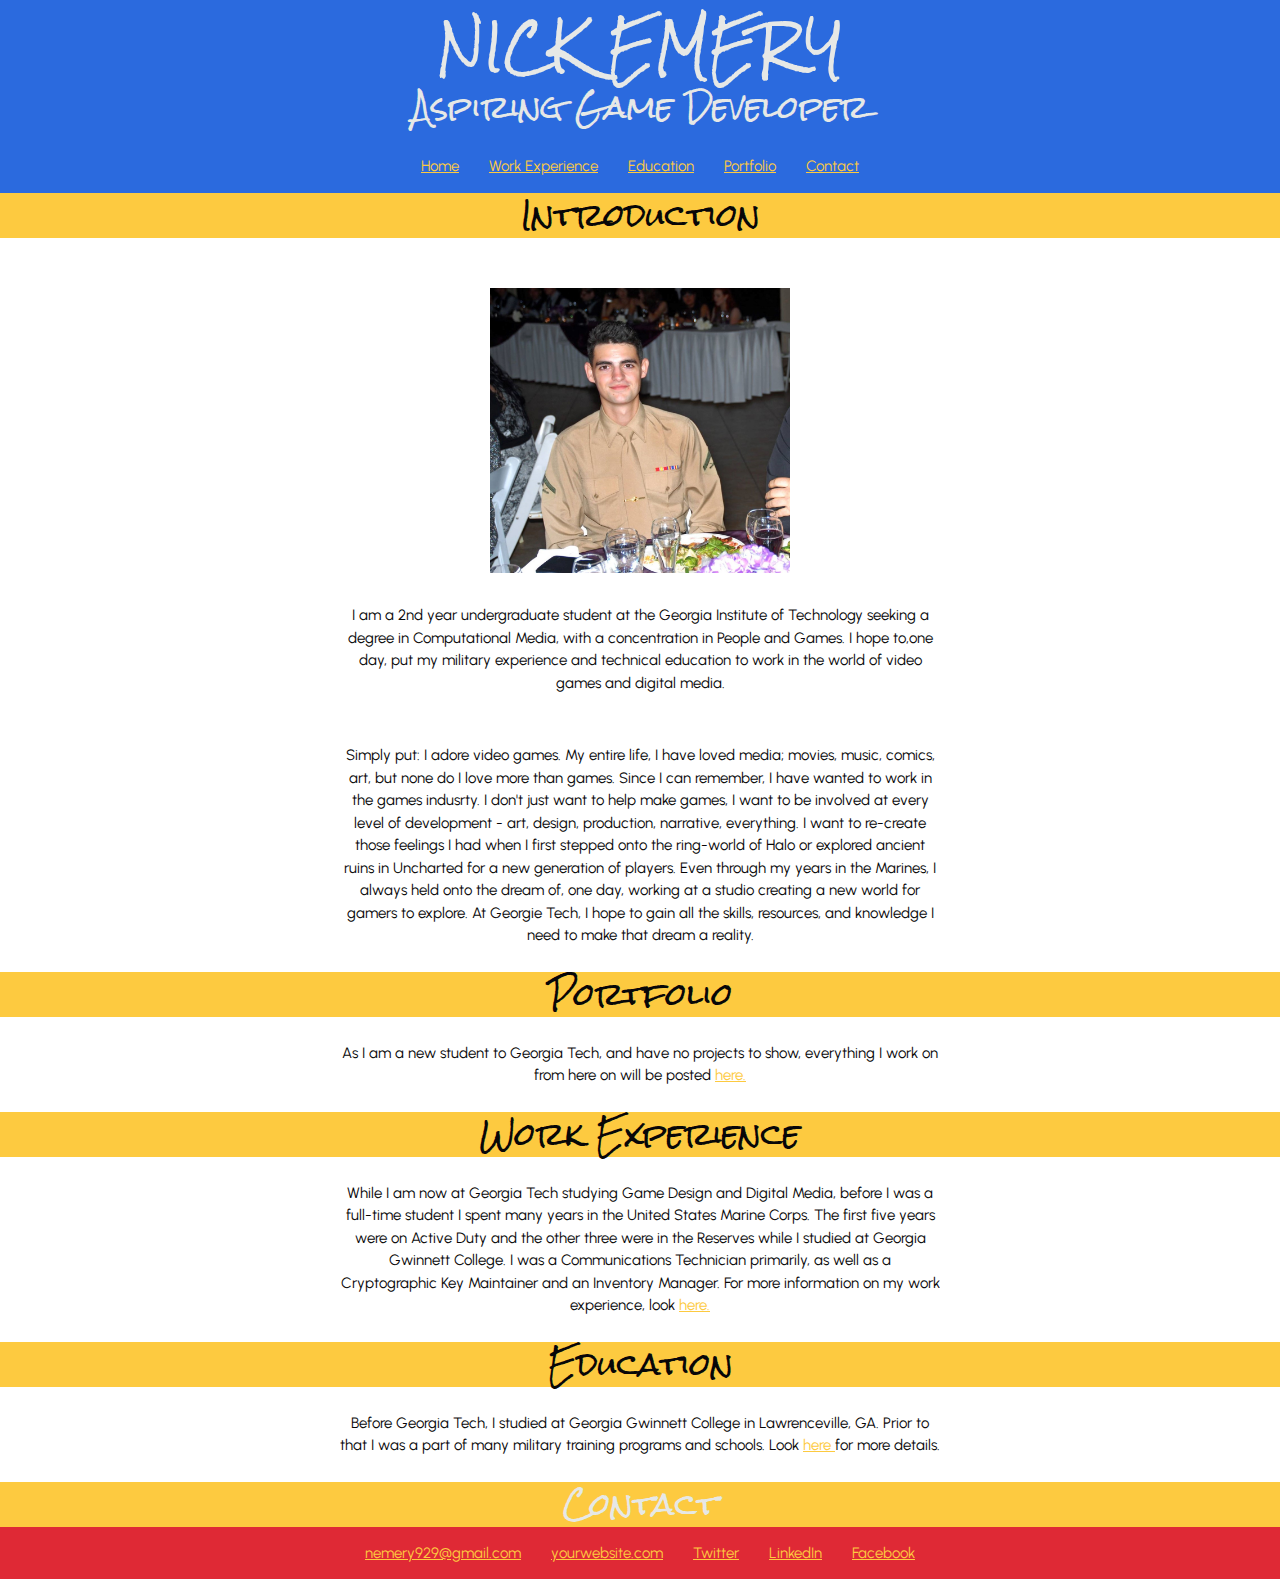
<file: index.html>
<!DOCTYPE html>
<html lang="en">
  <head>
    <meta charset="UTF-8">
    <meta name="viewport" content="width=device-width, initial-scale=1.0">
    <title>Nick Emery</title>
    <link href="https://fonts.googleapis.com/css2?family=Rock+Salt&family=Urbanist:wght@400;700&display=swap" rel="stylesheet">
    <link rel="stylesheet" href="css/styles.css">
  </head>

  <body>
    <main>
      <header>
        <div class="content-wrap">
          <h1>NICK EMERY</h1>
          <h2>Aspiring Game Developer</h2>
        </div>
        <nav role="navigation">
          <ul class="content-list content-wrap">
            <li><a href="index.html">Home</a></li>
            <li><a href="html/work.html">Work Experience</a></li>
            <li><a href="html/education.html">Education</a></li>
            <li><a href="html/portfolio.html">Portfolio</a></li>
            <li><a href="html/contact.html">Contact</a></li>
          </ul>
        </nav>
      </header>

      <h2 class="intro">Introduction</h2>
        <div class="project-item"></div>
          <img src="images/Profile Picture.jpg" alt="Nick Emery">
          <p class="project-item content-wrap">I am a 2nd year undergraduate student at the Georgia Institute of Technology seeking a degree in Computational Media, 
          with a concentration in People and Games. I hope to,one day, put my military experience and technical education to work in the 
          world of video games and digital media.</p>
          <p class="project-item content-wrap">Simply put: I adore video games. My entire life, I have loved media; movies, music, comics, art, 
          but none do I love more than games. Since I can remember, I have wanted to work in the games indusrty. 
          I don't just want to help make games, I want to be involved at every level of development - art, design, production, 
          narrative, everything. I want to re-create those feelings I had when I first stepped onto the ring-world of Halo 
          or explored ancient ruins in Uncharted for a new generation of players. Even through my years in the Marines, 
          I always held onto the dream of, one day, working at a studio creating a new world for gamers to explore.
          At Georgie Tech, I hope to gain all the skills, resources, and knowledge I need to make that dream a reality.
          </p>
        </div> 
      <h2 class="portfolio">Portfolio</h2>
        <p class="project-item content-wrap">As I am a new student to Georgia Tech, and have no projects to show, everything I work on from here on will be 
          posted <a href="html/portfolio.html">here.</a>
        </p>

      <h2 class="work">Work Experience</h2>
        <p class="project-item content-wrap">While I am now at Georgia Tech studying Game Design and Digital Media, 
          before I was a full-time student I spent many years in the United States Marine Corps. 
          The first five years were on Active Duty and the other three were in the Reserves 
          while I studied at Georgia Gwinnett College. I was a Communications Technician primarily, as well as a 
          Cryptographic Key Maintainer and an Inventory Manager. For more information on my work experience, 
          look <a href="html/work.html">here.</a>
        </p>

      <h2 class="education">Education</h2>
        <p class="project-item content-wrap"> Before Georgia Tech, I studied at Georgia Gwinnett College in 
          Lawrenceville, GA. Prior to that I was a part of many military training programs and schools. 
          Look <a href="html/education.html">here </a>for more details.
        </p>


      <footer>
        <h2 class="contact">Contact</h2>
        <ul class="content-list content-wrap">
         <li><a href="nemery929@gmail.com">nemery929@gmail.com</a></li>
          <li><a href="http://yourwebsite.com" target="_blank">yourwebsite.com</a></li>
          <li><a href="#" target="_blank">Twitter</a></li>
         <li><a href="#" target="_blank">LinkedIn</a></li>
          <li><a href="#" target="_blank">Facebook</a></li>
        </ul>
      </footer>
    </main>
  </body>
</html>
</file>
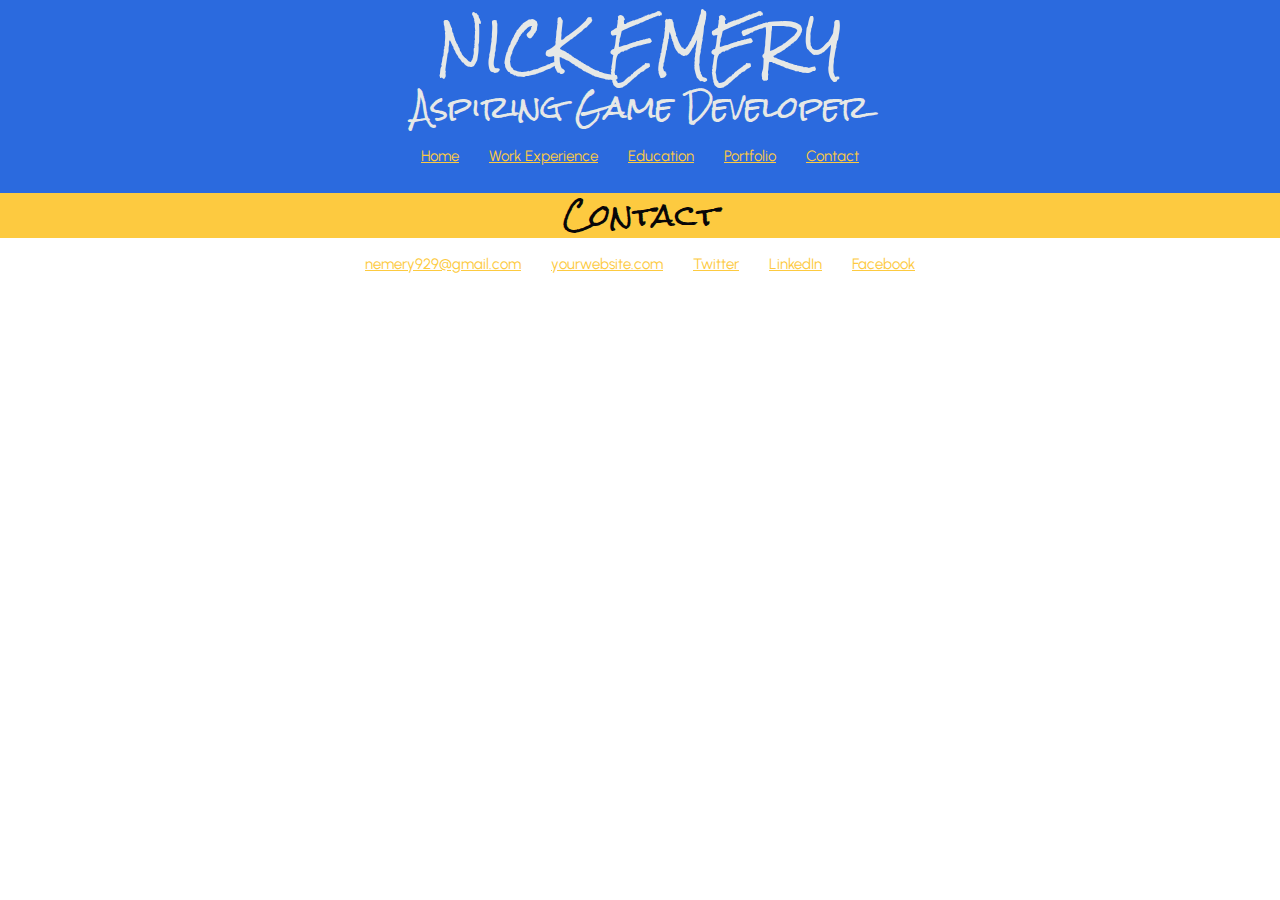
<file: html/contact.html>
<!DOCTYPE html>
<html lang="en">

<head>
    <meta charset="UTF-8">
    <meta http-equiv="X-UA-Compatible" content="IE=edge">
    <meta name="viewport" content="width=device-width, initial-scale=1.0">
    <title>Nick Emery - Contact</title>
    <link href="https://fonts.googleapis.com/css2?family=Rock+Salt&family=Urbanist:wght@400;700&display=swap" rel="stylesheet">
    <link rel="stylesheet" href="../css/styles.css">
</head>

<body>
  <main>
    <header>
      <div class="content-wrap">
        <h1>NICK EMERY</h1>
        <h2>Aspiring Game Developer</h2>
          <nav role="navigation">
            <ul class="content-list content-wrap">
              <li><a href="../index.html">Home</a></li>
              <li><a href="work.html">Work Experience</a></li>
              <li><a href="education.html">Education</a></li>
              <li><a href="portfolio.html">Portfolio</a></li>
              <li><a href="contact.html">Contact</a></li>
            </ul>
          </nav>
        </div>
      </header>

      <h2 class="contact">Contact</h2>
      <ul class="content-list content-wrap">
        <li><a href="nemery929@gmail.com">nemery929@gmail.com</a></li>
        <li><a href="http://yourwebsite.com" target="_blank">yourwebsite.com</a></li>
        <li><a href="#" target="_blank">Twitter</a></li>
        <li><a href="#" target="_blank">LinkedIn</a></li>
        <li><a href="#" target="_blank">Facebook</a></li>
      </ul>   
  </main>
</body>
</html>
</file>
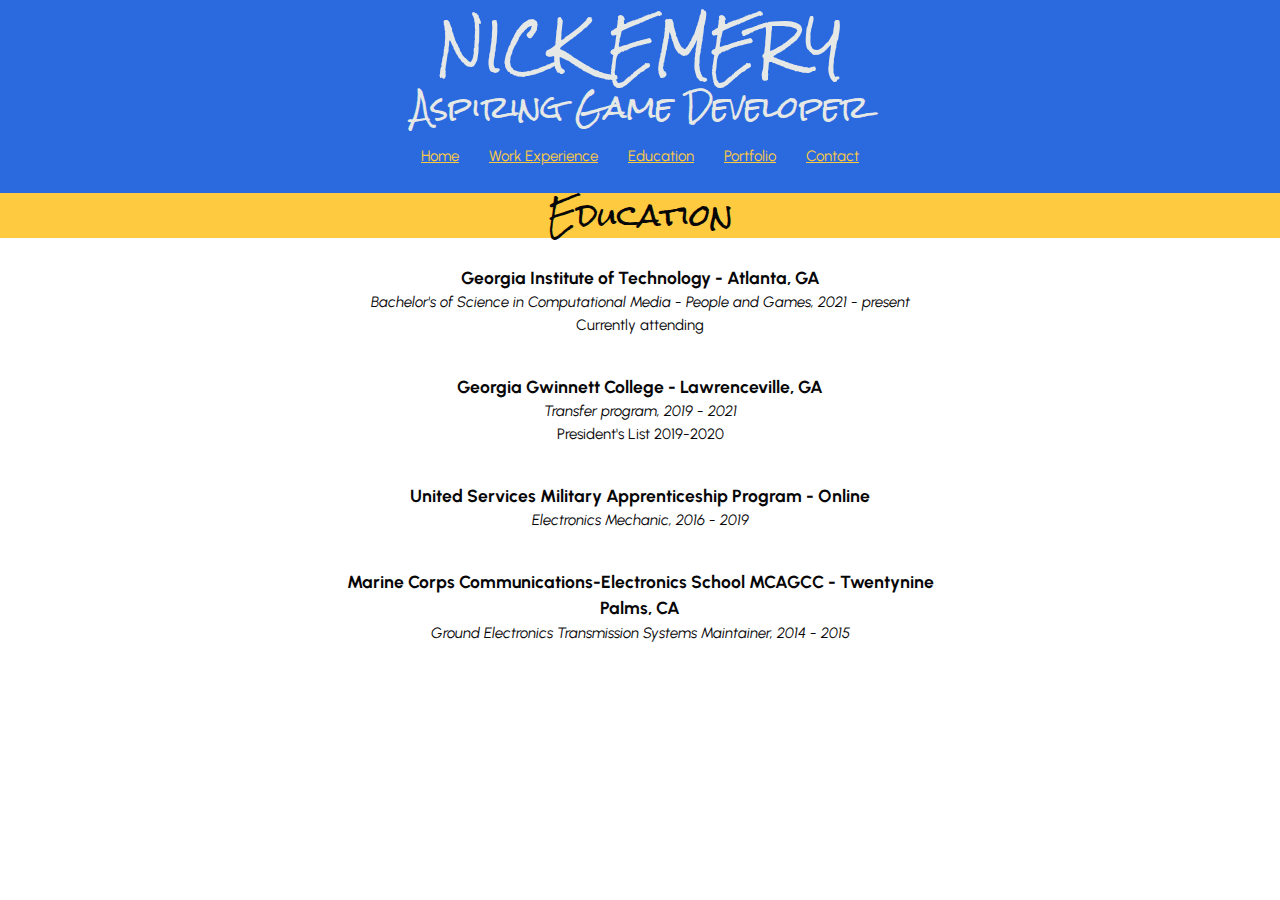
<file: html/education.html>
<!DOCTYPE html>
<html lang="en">
  
<head>
    <meta charset="UTF-8">
    <meta http-equiv="X-UA-Compatible" content="IE=edge">
    <meta name="viewport" content="width=device-width, initial-scale=1.0">
    <title>Nick Emery - Education</title>
    <link href="https://fonts.googleapis.com/css2?family=Rock+Salt&family=Urbanist:wght@400;700&display=swap" rel="stylesheet">
    <link rel="stylesheet" href="../css/styles.css">
</head>

<body>
  <main>
    <header>
      <div class="content-wrap">
        <h1>NICK EMERY</h1>
        <h2>Aspiring Game Developer</h2>
        <nav role="navigation">
          <ul class="content-list content-wrap">
            <li><a href="../index.html">Home</a></li>
            <li><a href="work.html">Work Experience</a></li>
            <li><a href="education.html">Education</a></li>
            <li><a href="portfolio.html">Portfolio</a></li>
            <li><a href="contact.html">Contact</a></li>
          </ul>
        </nav>
      </div>
    </header>

    <h2 class="education">Education</h2>
    <section class="content-wrap">
       <h3>Georgia Institute of Technology - Atlanta, GA</h3>
      <p>Bachelor's of Science in Computational Media - People and Games, 2021 - present</p>
       <p>Currently attending</p>
     </section>

     <section class="content-wrap">
       <h3>Georgia Gwinnett College - Lawrenceville, GA</h3>
       <p>Transfer program, 2019 - 2021</p>
      <p>President's List 2019-2020</p>
    </section>

     <section class="content-wrap">
      <h3>United Services Military Apprenticeship Program - Online</h3>
       <p>Electronics Mechanic, 2016 - 2019</p>
    </section>

    <section class="content-wrap">
     <h3>Marine Corps Communications-Electronics School MCAGCC - Twentynine Palms, CA</h3>
     <p>Ground Electronics Transmission Systems Maintainer, 2014 - 2015</p>
    </section>
  </main>
</body>
</html>
</file>
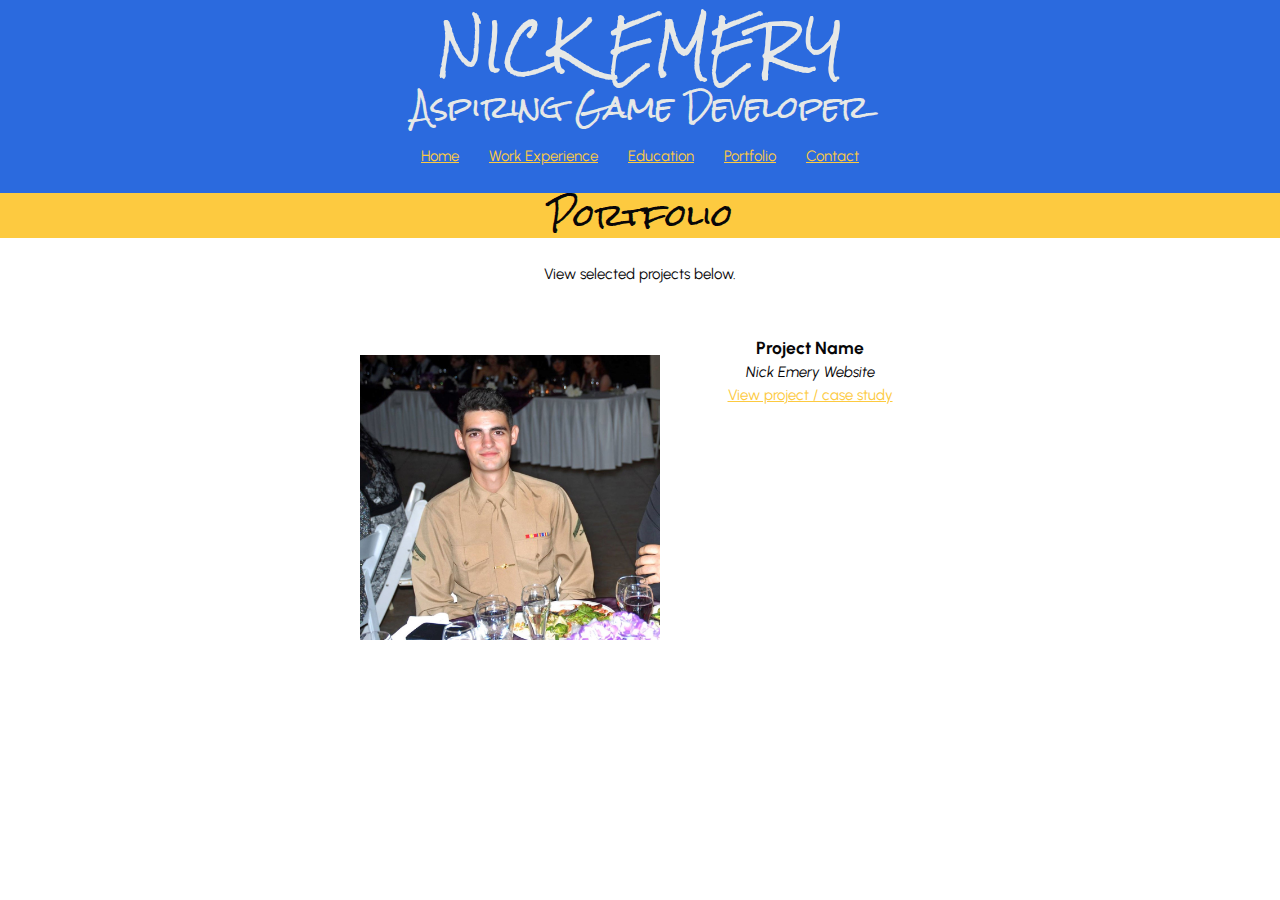
<file: html/portfolio.html>
<!DOCTYPE html>
<html lang="en">

<head>
    <meta charset="UTF-8">
    <meta http-equiv="X-UA-Compatible" content="IE=edge">
    <meta name="viewport" content="width=device-width, initial-scale=1.0">
    <title>Nick Emery - Portfolio</title>
    <link href="https://fonts.googleapis.com/css2?family=Rock+Salt&family=Urbanist:wght@400;700&display=swap" rel="stylesheet">
    <link rel="stylesheet" href="../css/styles.css">
</head>

<body>
  <main>
    <header>
      <div class="content-wrap">
        <h1>NICK EMERY</h1>
        <h2>Aspiring Game Developer</h2>
        <nav role="navigation">
          <ul class="content-list content-wrap">
            <li><a href="../index.html">Home</a></li>
            <li><a href="work.html">Work Experience</a></li>
            <li><a href="education.html">Education</a></li>
            <li><a href="portfolio.html">Portfolio</a></li>
            <li><a href="contact.html">Contact</a></li>
          </ul>
        </nav>
      </div>
    </header>  

    <h2 class="portfolio">Portfolio</h2>
    <p>View selected projects below.</p>
    <section class="project-item content-wrap">
      <img src="../images/Profile Picture.jpg" alt="Nick Emery">
      <h3>Project Name</h3>
      <p>Nick Emery Website</p>
      <a href="../index.html" target="_blank">View project / case study</a>
      </section>
  </main
</body>
</html>
</file>
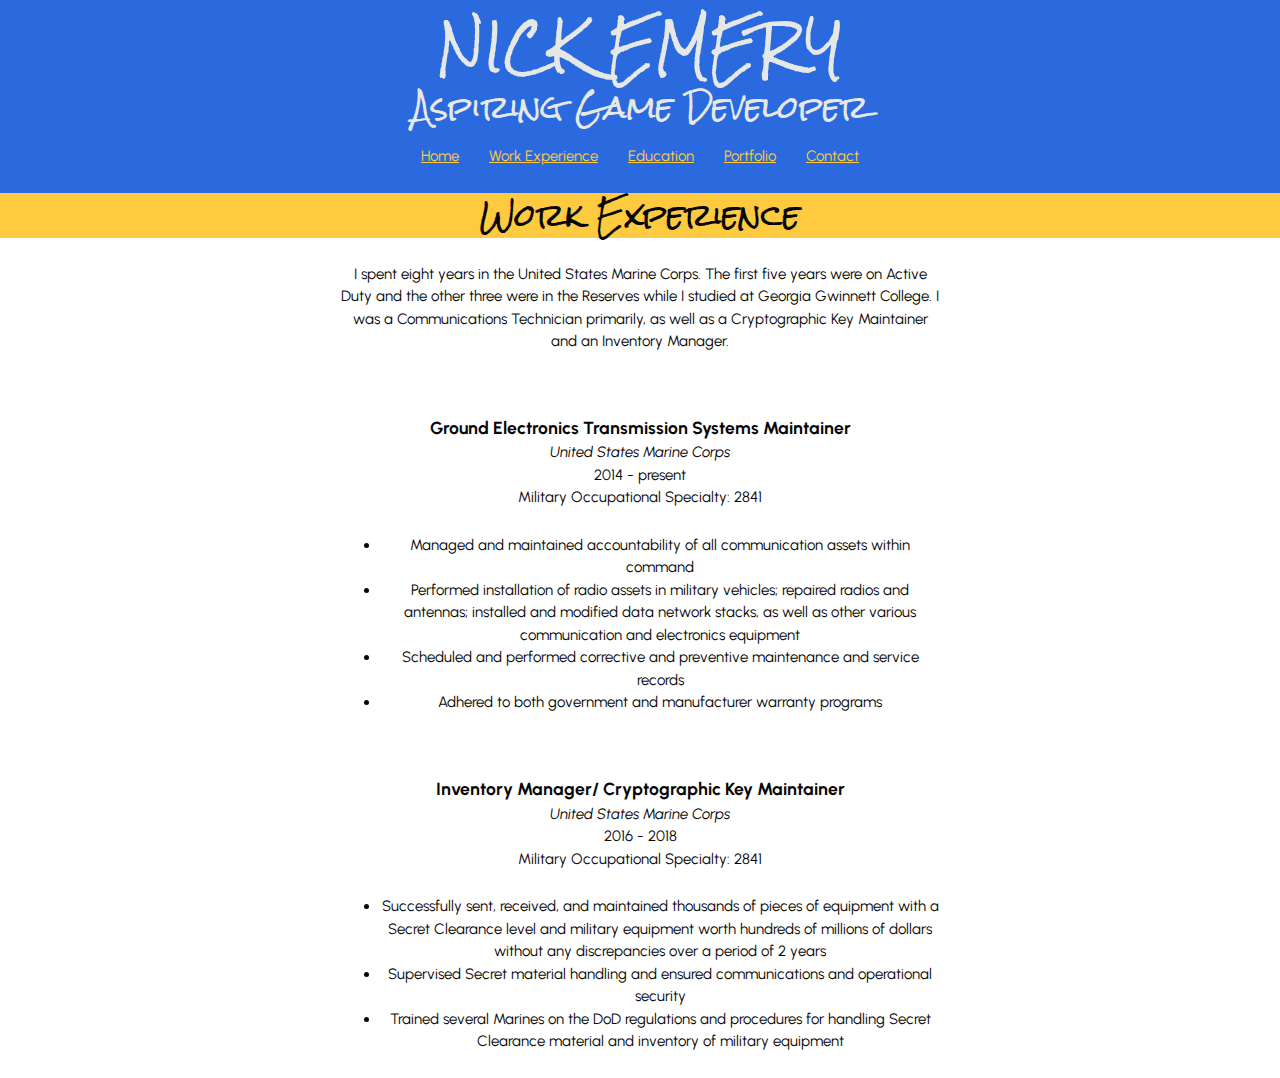
<file: html/work.html>
<!DOCTYPE html>
<html lang="en">

<head>
    <meta charset="UTF-8">
    <meta http-equiv="X-UA-Compatible" content="IE=edge">
    <meta name="viewport" content="width=device-width, initial-scale=1.0">
    <title>Nick Emery - Work Experience</title>
    <link href="https://fonts.googleapis.com/css2?family=Rock+Salt&family=Urbanist:wght@400;700&display=swap" rel="stylesheet">
    <link rel="stylesheet" href="../css/styles.css">
</head>

<body>
    <main>
        <header>
          <div class="content-wrap">
                <h1>NICK EMERY</h1>
                <h2>Aspiring Game Developer</h2>
                <nav role="navigation">
                    <ul class="content-list content-wrap">
                        <li><a href="../index.html">Home</a></li>
                        <li><a href="work.html">Work Experience</a></li>
                        <li><a href="education.html">Education</a></li>
                        <li><a href="portfolio.html">Portfolio</a></li>
                        <li><a href="contact.html">Contact</a></li>
                    </ul>
                </nav>
          </div>
        </header>

            <h2 class="work">Work Experience</h2>
                <p class="project-item content-wrap">I spent eight years in the United States Marine Corps. The first five years were on Active Duty and the other 
                    three were in the Reserves while I studied at Georgia Gwinnett College. I was a Communications Technician primarily, 
                    as well as a Cryptographic Key Maintainer and an Inventory Manager.
                </p>

            <section class="content-wrap job-item">
                <div class="content-wrap job-details">
                    <h3>Ground Electronics Transmission Systems Maintainer</h3>
                    <p>United States Marine Corps</p>
                    <p>2014 - present</p>
                    <p>Military Occupational Specialty: 2841 </p>
                </div>
                <div class="job-summary">
                    <ul>
                        <li>Managed and maintained accountability of all communication assets within command</li>
                        <li>Performed installation of radio assets in military vehicles; repaired radios and antennas; 
                        installed and modified data network stacks, as well as other various communication and electronics equipment</li>
                        <li>Scheduled and performed corrective and preventive maintenance and service records</li>
                        <li>Adhered to both government and manufacturer warranty programs</li>
                    </ul>
                </div>
            </section>

            <section class="content-wrap job-item">
                <div class="content-wrap job-details">
                    <h3>Inventory Manager/ Cryptographic Key Maintainer	</h3>
                    <p>United States Marine Corps</p>
                    <p>2016 - 2018</p>
                    <p>Military Occupational Specialty: 2841 </p>
                </div>
                <div class="job-summary">
                    <ul>
                        <li>Successfully sent, received, and maintained thousands of pieces of equipment with a Secret Clearance level 
                        and military equipment worth hundreds of millions of dollars without any discrepancies over a period of 2 years</li>
                        <li>Supervised Secret material handling and ensured communications and operational security </li>
                        <li>Trained several Marines on the DoD regulations and procedures for handling Secret Clearance material 
                        and inventory of military equipment</li>
                    </ul>
                </div>
            </section>
     
        </main
    </body>
</html>
</file>
<file: css/styles.css>
/* 
Color Pallette 
Rich Black: #080708
Celtic Blue: #2B6ADE
Rose Madder: #DF2935
Sunglow: #FDCA40
Platinum: #E6E8E6
*/

img{
    width:300px;
}

*{
    text-align: center;
}

a{
    color: #FDCA40;
}
a:hover{
    text-decoration: none;
}

html{
    box-sizing:border-box;
}

*,*:before, *:after{
    box-sizing: inherit;
}

p{
    padding: 10px;
}

body{
    color: #080708;
    margin: 0;
    padding: 0;
    font-family: 'Urbanist', sans-serif;
    font-size: 15px;
    line-height: 1.5;
}

h1{
    font-size: 50px;
}

h2{
    font-size: 30px;
}

h1,h2{
    font-family: 'Rock Salt', cursive;
    font-weight: 400;
    margin: 0
}

h3{
    margin-bottom: 0;
}

h3 + p{
    font-style: italic;
}

h3 ~ p{
    margin: 0;
    padding: 0;
}

.content-wrap{
    max-width: 600px;
    margin: 0 auto;
    padding: 10px 0;
    width: 85%;
}

header{
    background: #2B6ADE;
    color: #E6E8E6;
}

.intro{
    background:#FDCA40;
}

.portfolio{
    background:#FDCA40 ;
}

.portfolio a{
    color:#E6E8E6;
    background: #2B6ADE;
    text-decoration: none;
    padding: 8px;
    border-radius: 4px;
}

.portfolio a:hover{
    background: rgba(43, 106, 222, 80%);
}

.project-item{
    overflow: hidden;
    padding: 25px 0;
}

.project-item h3{
    margin-top: 0;
}

.work{
    background: #FDCA40;
}

/* .job-item{
    display: grid;
    grid-template-columns: 2fr 3fr;
    column-gap: 20px;
}
*/

.education{
    background: #FDCA40;
    /* background-image: url(../images/Education\ Picture.jpg);
    background-size: cover;
    background-position: bottom left;
    padding-bottom: 100px; */
}

.contact{
    background: #FDCA40;
}

footer{
    background: #DF2935;
    color: #E6E8E6;
}

.content-list{
    list-style-type: none;
    padding: 0;
    display: flex;
    justify-content: center;
}

.content-list a{
    padding: 15px;
    display: inline-block;
}

@media screen and (min-width: 705px){
    .project-item img{
        float: left;
        margin: 20px;
    }
}

@media screen and (max-width: 749px){
    h1{
        font-size: 70px;
        margin-bottom: 20px;
    }
}
</file>
